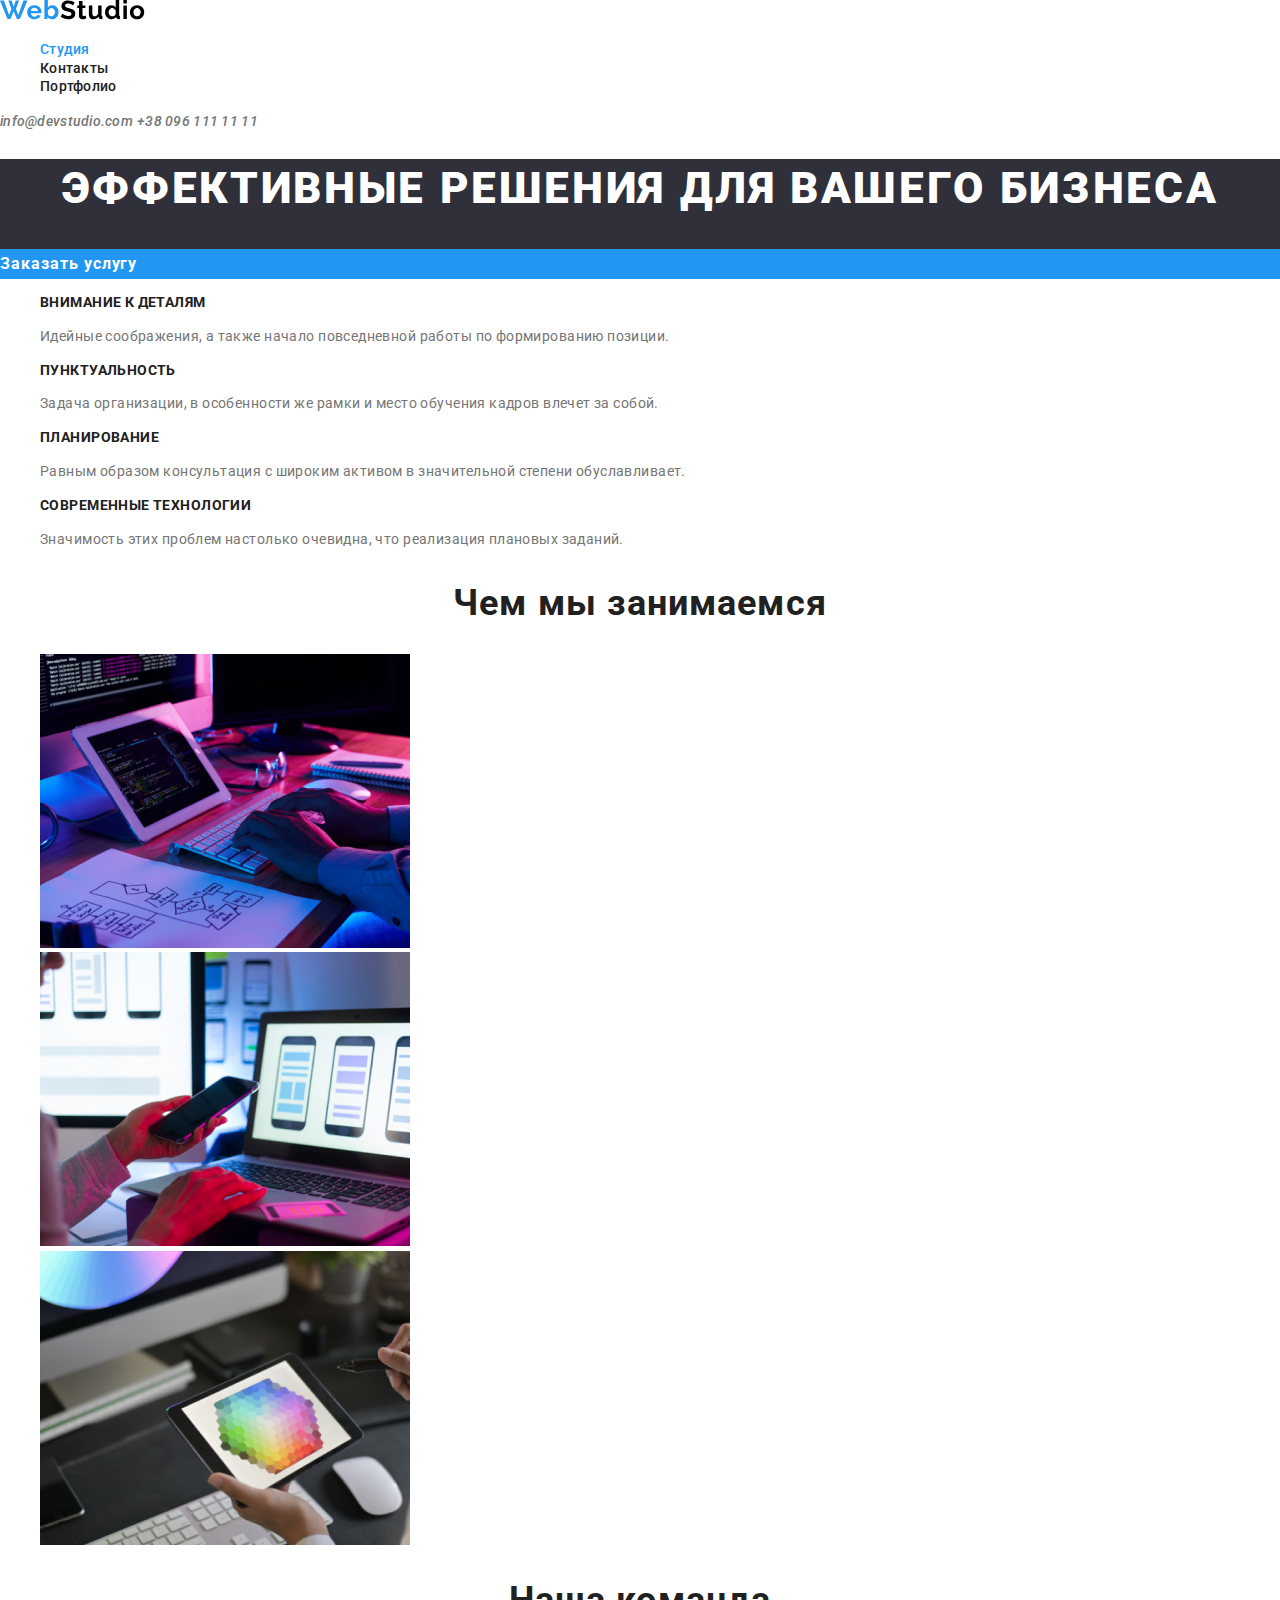
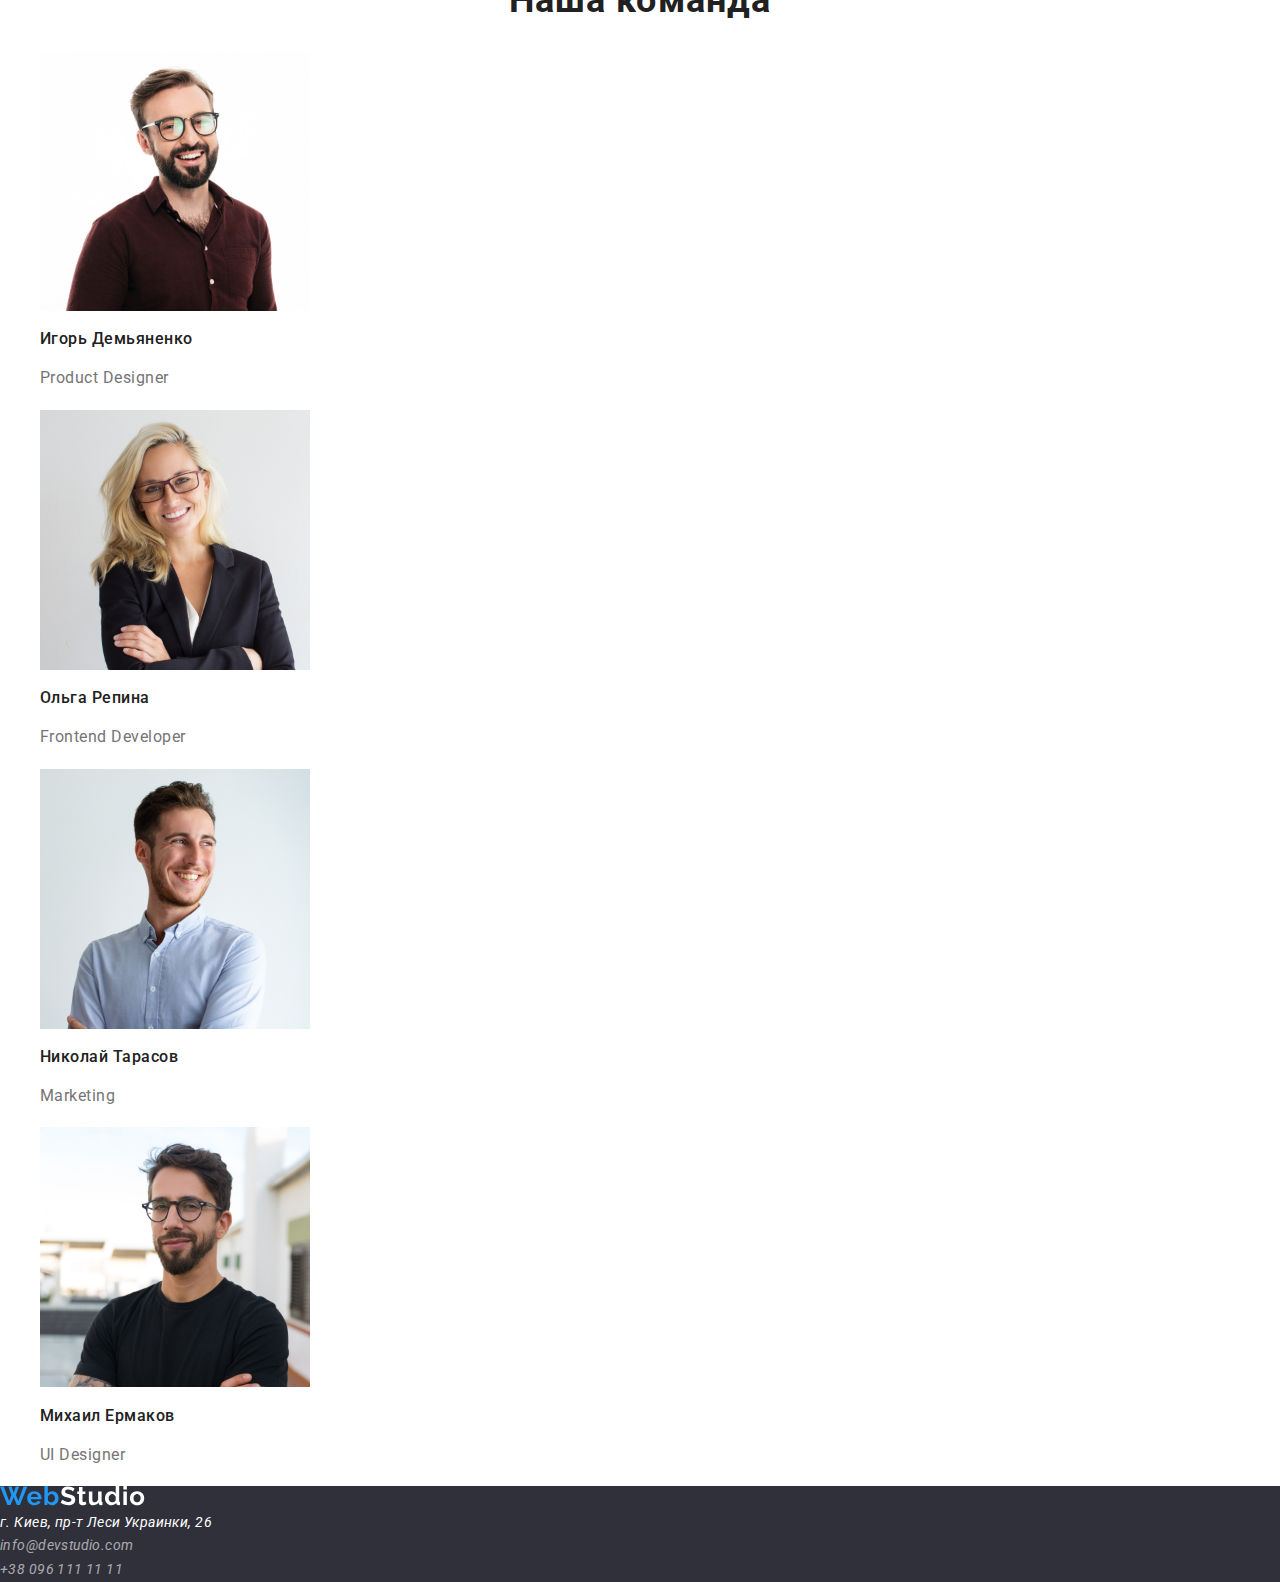
<file: index.html>
<!DOCTYPE html>
<html lang="ru">
  <head>
    <meta charset="UTF-8" />
    <meta name="viewport" content="width=device-width, initial-scale=1.0" />
    <title>WebStudio</title>
    <link
      href="https://fonts.googleapis.com/css2?family=Roboto:ital,wght@0,400;0,700;1,100&display=swap"
      rel="stylesheet"
    />
    <link
      rel="stylesheet"
      href="https://cdnjs.cloudflare.com/ajax/libs/modern-normalize/0.7.0/modern-normalize.min.css"
    />
    <link rel="stylesheet" href="./css/style.css" />
  </head>
  <body>
    <header>
      <nav>
        <a href="./index.html">
          <img src="./img/WebStudio.svg" alt="логотип"
        /></a>
        <ul class="site-nav">
          <li><a href="./index.html" class="link current">Студия </a></li>
          <li><a href="" class="link">Контакты </a></li>
          <li><a href="./portfolio.html" class="link"> Портфолио </a></li>
        </ul>
      </nav>
      <address class="adress-nav">
        <a class="alink" href="tel:info@devstudio.com">info@devstudio.com</a>
        <a class="alink" href="mailto:+380961111111">+38 096 111 11 11</a>
      </address>
    </header>
    <main>
      <!-- герой -->
      <div>
        <section class="hero">
          <h1 class="hero-title">Эффективные решения для вашего бизнеса</h1>
          <a class="button" href="">Заказать услугу</a>
        </section>
      </div>
      <!-- качества  -->
      <section class="quality">
        <ul>
          <li>
            <h3 class="quality-title">Внимание к деталям</h3>
            <p class="quality-text">
              Идейные соображения, а также начало повседневной работы по
              формированию позиции.
            </p>
          </li>
          <li>
            <h3 class="quality-title">Пунктуальность</h3>
            <p class="quality-text">
              Задача организации, в особенности же рамки и место обучения кадров
              влечет за собой.
            </p>
          </li>
          <li>
            <h3 class="quality-title">Планирование</h3>
            <p class="quality-text">
              Равным образом консультация с широким активом в значительной
              степени обуславливает.
            </p>
          </li>
          <li>
            <h3 class="quality-title">Современные технологии</h3>
            <p class="quality-text">
              Значимость этих проблем настолько очевидна, что реализация
              плановых заданий.
            </p>
          </li>
        </ul>
      </section>
      <!-- чем занимаемся  -->
      <section class="work">
        <h2 class="work-title">Чем мы занимаемся</h2>
        <!-- возможно нужно сделать списком -->
        <ul>
          <li>
            <a href="">
              <img src="./img/box1.png" alt="программирование" width="370"
            /></a>
          </li>
          <li>
            <a href=""
              ><img
                src="./img/box2.png"
                alt="разработка приложений"
                width="370"
            /></a>
          </li>
          <li>
            <a href=""
              ><img src="./img/box3.png" alt="графический дизайн" width="370"
            /></a>
          </li>
        </ul>
      </section>
      <!-- наша команда -->
      <section class="team">
        <h2 class="team-title">Наша команда</h2>
        <!-- возможно figure и активные фото -->
        <ul>
          <li>
            <img src="./img/igor.jpg" alt="Игорь Демьяненко" width="270" />
            <h3 class="team-maintitle">Игорь Демьяненко</h3>
            <p class="team-text" lang="en">Product Designer</p>
          </li>
          <li>
            <img src="./img/olga.jpg" alt="Ольга Репина" width="270" />
            <h3 class="team-maintitle">Ольга Репина</h3>
            <p class="team-text" lang="en">Frontend Developer</p>
          </li>
          <li>
            <img src="./img/nikolay.jpg" alt="Николай Тарасов" width="270" />
            <h3 class="team-maintitle">Николай Тарасов</h3>

            <p class="team-text" lang="en">Marketing</p>
          </li>
          <li>
            <img src="./img/mihail.jpg" alt="Михаил Ермаков" width="270" />
            <h3 class="team-maintitle">Михаил Ермаков</h3>
            <p class="team-text" lang="en">UI Designer</p>
          </li>
        </ul>
      </section>
    </main>
    <footer class="footer">
      <a class="footerlogo" href="./index.html">
        <img src="./img/WebStudio2.svg" alt="logo"
      /></a>
      <address class="footer-address">
        г. Киев, пр-т Леси Украинки, 26 <br />
        <a class="footer-link" href="mailto:info@devstudio.com"
          >info@devstudio.com</a
        ><br />
        <a class="footer-link" href="tel:+380961111111">+38 096 111 11 11</a>
        <br />
      </address>
    </footer>
  </body>
</html>
</file>
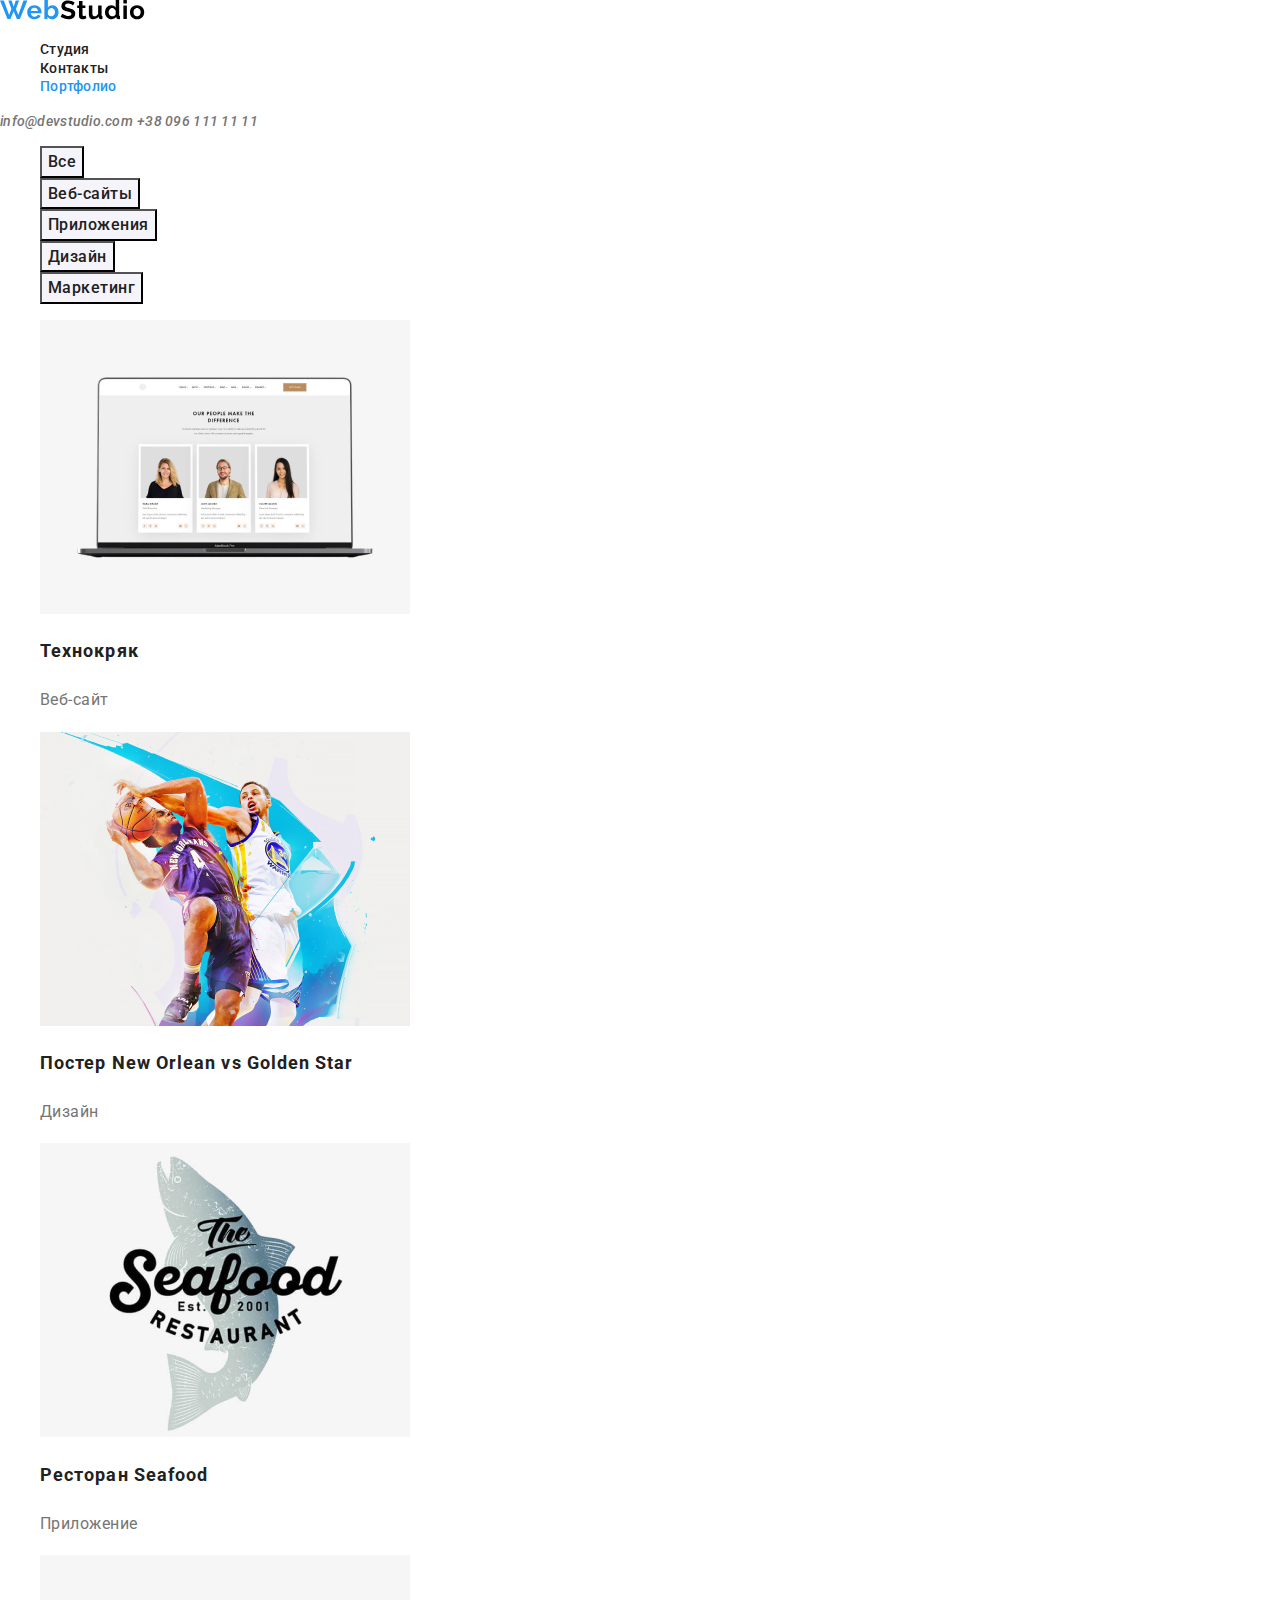
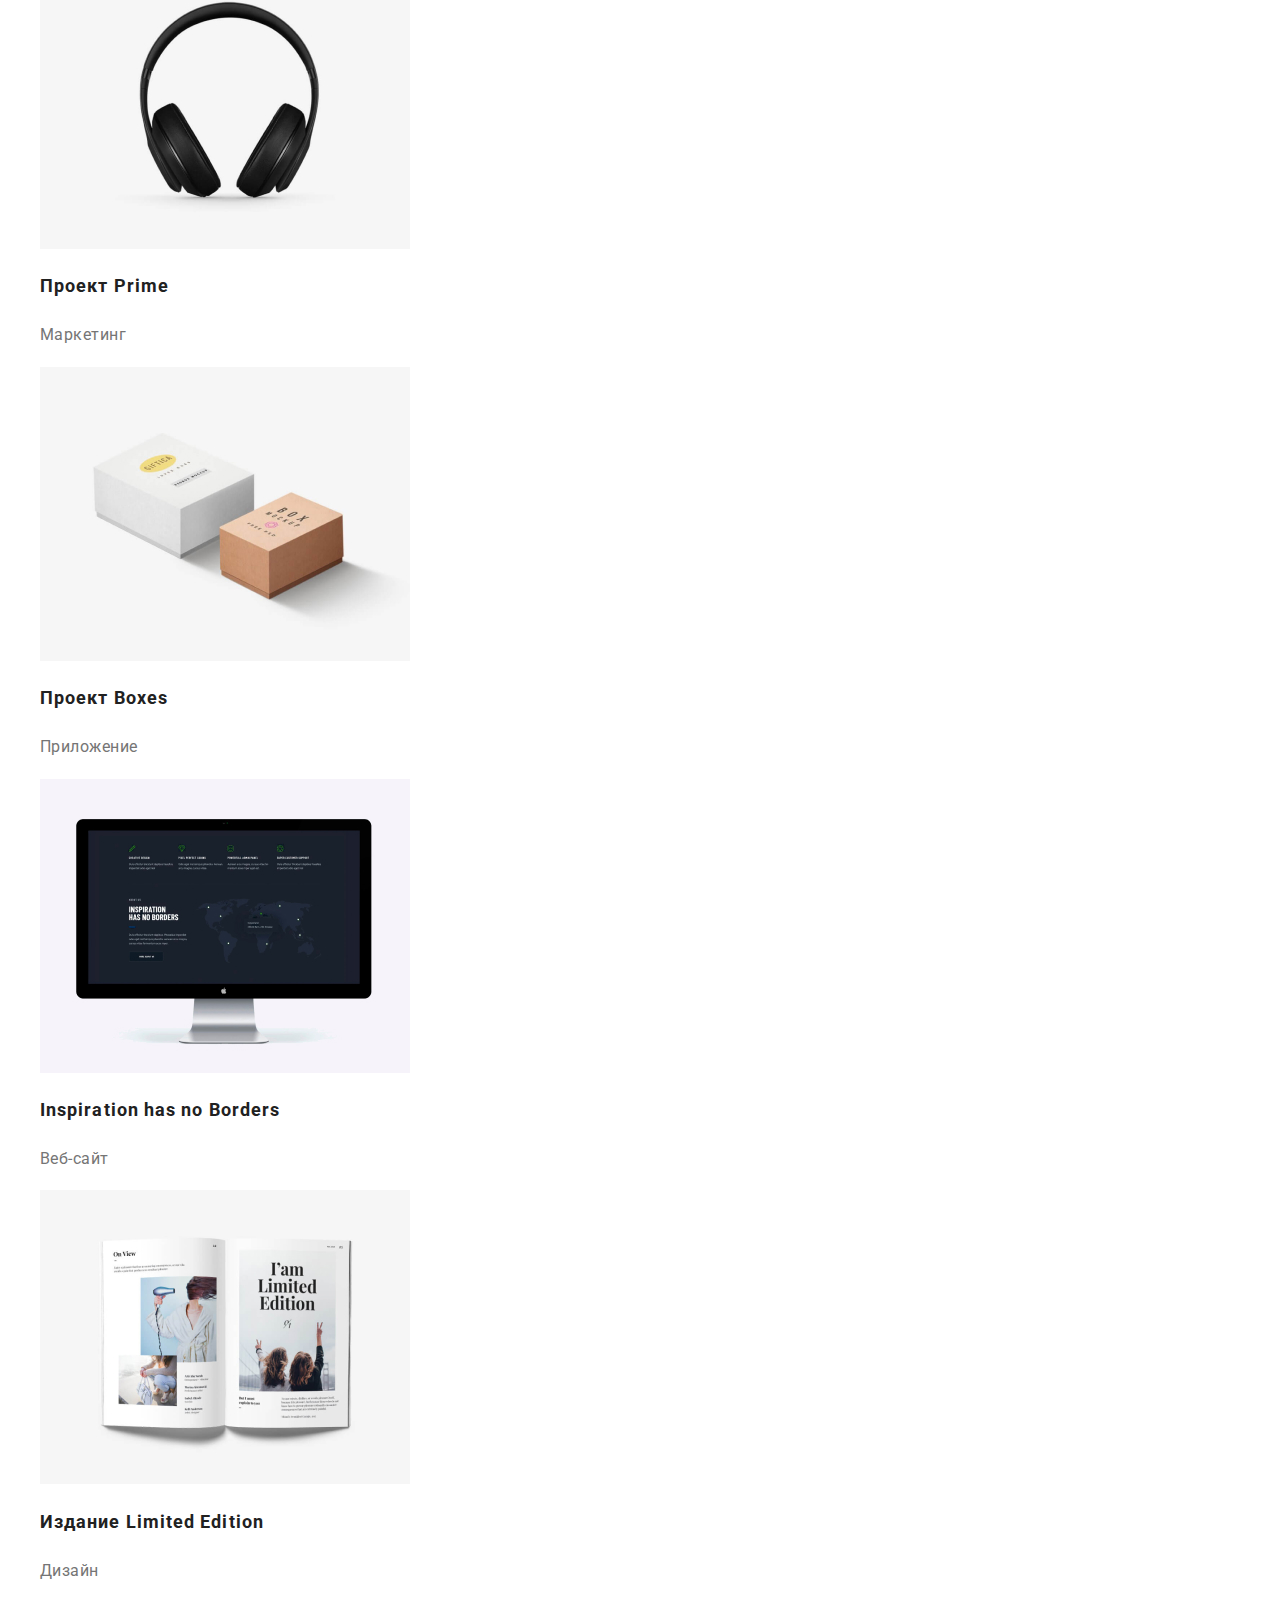
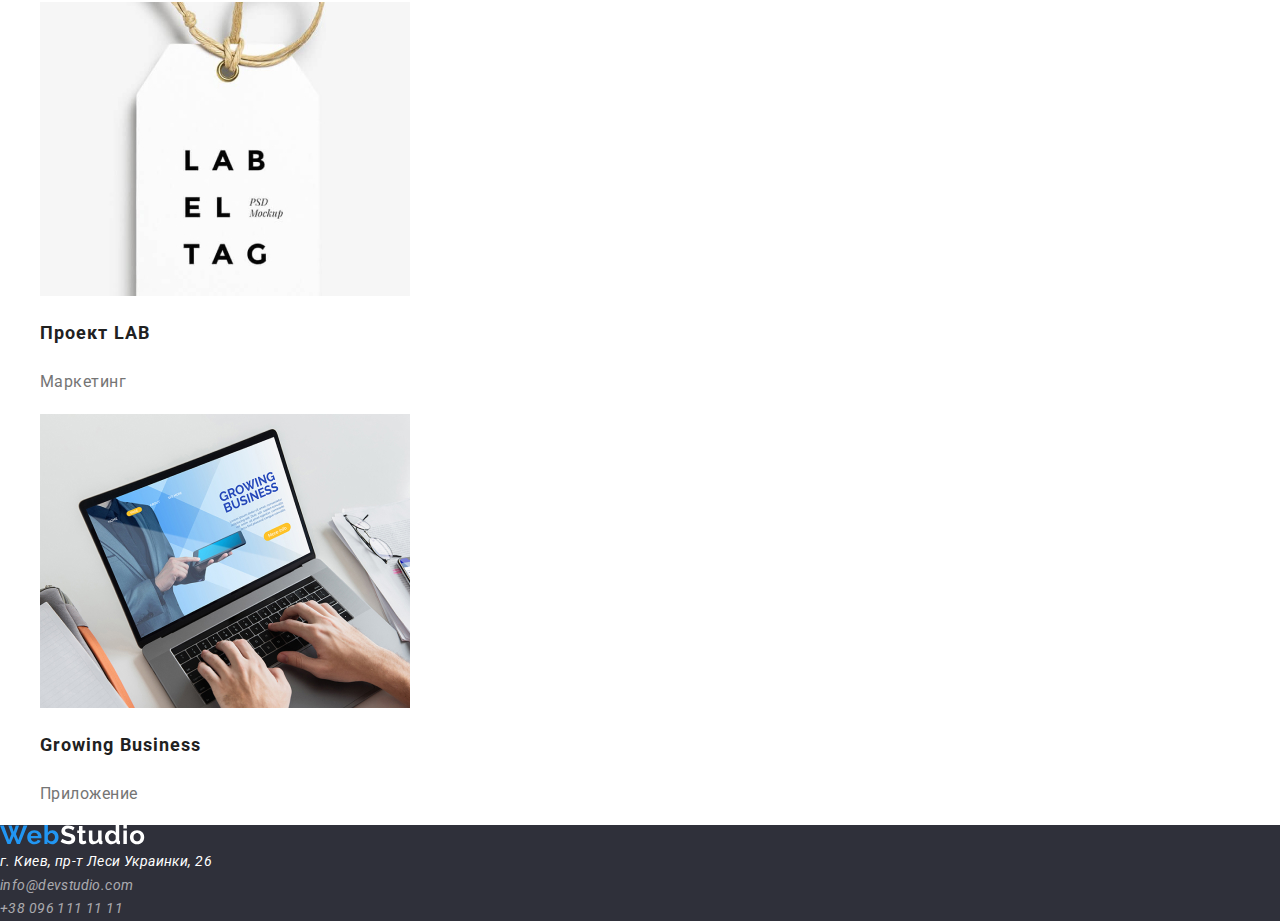
<file: portfolio.html>
<!DOCTYPE html>
<html lang="ru">
  <head>
    <meta charset="UTF-8" />
    <meta name="viewport" content="width=device-width, initial-scale=1.0" />
    <title>portfolio</title>
    <link
      href="https://fonts.googleapis.com/css2?family=Roboto:ital,wght@0,400;0,700;1,100&display=swap"
      rel="stylesheet"
    />
    <link
      rel="stylesheet"
      href="https://cdnjs.cloudflare.com/ajax/libs/modern-normalize/0.7.0/modern-normalize.min.css"
    />
    <link rel="stylesheet" href="./css/style.css" />
  </head>
  <body>
    <header>
      <nav>
        <a href="./index.html">
          <img src="./img/WebStudio.svg" alt="логотип"
        /></a>
        <ul class="site-nav">
          <li><a href="./index.html" class="link">Студия </a></li>
          <li><a href="" class="link">Контакты </a></li>
          <li>
            <a href="./portfolio.html" class="link current"> Портфолио </a>
          </li>
        </ul>
      </nav>
      <address class="adress-nav">
        <a class="alink" href="tel:info@devstudio.com">info@devstudio.com</a>
        <a class="alink" href="mailto:+380961111111">+38 096 111 11 11</a>
      </address>
    </header>
    <main>
      <!-- nav-button -->

      <ul>
        <li>
          <button type="button" class="nav-list">Все</button>
        </li>
        <li>
          <button type="button" class="nav-list">Веб-сайты</button>
        </li>
        <li>
          <button type="button" class="nav-list">Приложения</button>
        </li>
        <li>
          <button type="button" class="nav-list">Дизайн</button>
        </li>
        <li>
          <button type="button" class="nav-list">Маркетинг</button>
        </li>
      </ul>
      <!-- example -->
      <section class="example">
        <ul>
          <li>
            <a href=""> <img src="./img/por1.jpg" alt="технокряк" /> </a>
            <h2 class="example-title">Технокряк</h2>
            <p class="example-text">Веб-сайт</p>
          </li>
          <li>
            <a href="">
              <img
                src="./img/por2.jpg"
                alt="Постер New Orlean vs Golden Star"
              />
            </a>
            <h2 class="example-title">Постер New Orlean vs Golden Star</h2>
            <p class="example-text">Дизайн</p>
          </li>
          <li>
            <a href=""> <img src="./img/por3.jpg" alt="Ресторан Seafood" /> </a>
            <h2 class="example-title">Ресторан Seafood</h2>
            <p class="example-text">Приложение</p>
          </li>
          <li>
            <a href=""> <img src="./img/por4.jpg" alt="Проект Prime" /> </a>
            <h2 class="example-title">Проект Prime</h2>
            <p class="example-text">Маркетинг</p>
          </li>
          <li>
            <a href=""> <img src="./img/por5.jpg" alt="Проект Boxes" /> </a>
            <h2 class="example-title">Проект Boxes</h2>
            <p class="example-text">Приложение</p>
          </li>
          <li>
            <a href="">
              <img src="./img/por6.jpg" alt="Inspiration has no Borders" />
            </a>
            <h2 class="example-title">Inspiration has no Borders</h2>
            <p class="example-text">Веб-сайт</p>
          </li>
          <li>
            <a href="">
              <img src="./img/por7.jpg" alt="Издание Limited Edition" />
            </a>
            <h2 class="example-title">Издание Limited Edition</h2>
            <p class="example-text">Дизайн</p>
          </li>
          <li>
            <a href="">
              <img src="./img/por8.jpg" alt="Проект LAB" />
            </a>
            <h2 class="example-title">Проект LAB</h2>
            <p class="example-text">Маркетинг</p>
          </li>
          <li>
            <a href=""> <img src="./img/por9.jpg" alt="Growing Business" /> </a>
            <h2 class="example-title">Growing Business</h2>
            <p class="example-text">Приложение</p>
          </li>
        </ul>
      </section>
    </main>

    <footer class="footer">
      <a class="footerlogo" href="./index.html">
        <img src="./img/WebStudio2.svg" alt="logo"
      /></a>
      <address class="footer-address">
        г. Киев, пр-т Леси Украинки, 26 <br />
        <a class="footer-link" href="mailto:info@devstudio.com"
          >info@devstudio.com</a
        ><br />
        <a class="footer-link" href="tel:+380961111111">+38 096 111 11 11</a>
        <br />
      </address>
    </footer>
  </body>
</html>
</file>
<file: css/style.css>
/* mail color: #212121; 
p- color: #757575;
footer adress color: #FFFFFF;
footer nav color: rgba(255, 255, 255, 0.6);
hero color: #FFFFFF
active color: #2196F3;*/

:root {
  --main-color: #212121;
  --text-color: #757575;
  --active-color: #2196f3;
  --hero-color: #ffffff;
  --footer-color: rgba(255, 255, 255, 0.6);
  --pbutton-color: #f5f4fa;
}
body {
  background-color: #ffffff;
  color: var(--main-color);
  font-family: Roboto, sans-serif;
}
/* .list {
    list-style: none; для отдельных */
ul {
  list-style: none;
}
/* site nav */
.site-nav .link {
  color: var(--main-color);
  text-decoration: none;
}
.site-nav .link:hover,
.site-nav .linl:active {
  color: var(--active-color);
}
.site-nav .link.current {
  color: var(--active-color);
}
.adress-nav .alink {
  color: var(--text-color);
  text-decoration: none;
}
.adress-nav .alink:hover,
.adress-nav .alink:active {
  color: var(--active-color);
}
.site-nav .link {
  font-family: Roboto;
  font-weight: 500;
  font-size: 14px;
  line-height: 1.14;
  letter-spacing: 0.02em;
}
.adress-nav .alink {
  font-family: Roboto;
  font-weight: 500;
  font-size: 14px;
  line-height: 1.14;
  letter-spacing: 0.02em;
}
/* hero */

.hero {
  background-color: #2f303a;
}
.hero-title {
  color: var(--hero-color);
  background: #2f303a;

  font-weight: 900;
  font-size: 44px;
  line-height: 1.36;

  text-align: center;
  letter-spacing: 0.06em;
  text-transform: uppercase;
}

.button {
  color: var(--hero-color);
  background-color: var(--active-color);

  font-family: inherit;
  font-weight: 700;
  font-size: 16px;
  line-height: 1.87;
  display: flex;
  align-items: center;
  text-align: center;
  letter-spacing: 0.06em;
  text-decoration: none;
}

/* quality */

.quality-title {
  font-weight: 700;
  font-size: 14px;
  line-height: 1.14;
  letter-spacing: 0.03em;
  text-transform: uppercase;
  color: var(--main-color);
}

.quality-text {
  color: var(--text-color);

  font-size: 14px;
  line-height: 1.71;
  letter-spacing: 0.03em;
}
/* work */
.work-title {
  color: var(--main-color);
  font-weight: 700;
  font-size: 36px;
  line-height: 1.17;
  text-align: center;
  letter-spacing: 0.03em;
}
/* team */
.team-title {
  font-weight: 700;
  font-size: 36px;
  line-height: 1.17;
  text-align: center;
  letter-spacing: 0.03em;
}
.team-maintitle {
  color: var(--main-color);
  font-weight: 500;
  font-size: 16px;
  line-height: 1;

  letter-spacing: 0.03em;
}
.team-text {
  color: var(--text-color);
  font-size: 16px;
  line-height: 1.9;
  letter-spacing: 0.03em;
}
/* footer */

.footer {
  background-color: #2f303a;
}
.footer-address {
  color: var(--hero-color);
  font-size: 14px;
  line-height: 1.7;
  letter-spacing: 0.03em;
}
.footer-link {
  font-size: 14px;
  line-height: 1.7;
  letter-spacing: 0.03em;
  text-decoration: none;
  color: var(--footer-color);
}

/* portfolio nav */
.nav-list:hover,
.nav-list:active {
  background-color: var(--active-color);
  color: var(--hero-color);
}
.nav-list {
  background-color: var(--pbutton-color);
  color: var(--main-color);
  font-weight: 500;
  font-size: 16px;
  line-height: 1.6;
  letter-spacing: 0.03em;
}

/* example */
.example-title {
  color: var(--main-color);
  font-weight: 700;
  font-size: 18px;
  line-height: 2;
  letter-spacing: 0.06em;
}

.example-text {
  color: var(--text-color);
  font-size: 16px;
  line-height: 1.9;
  letter-spacing: 0.03em;
}
</file>
